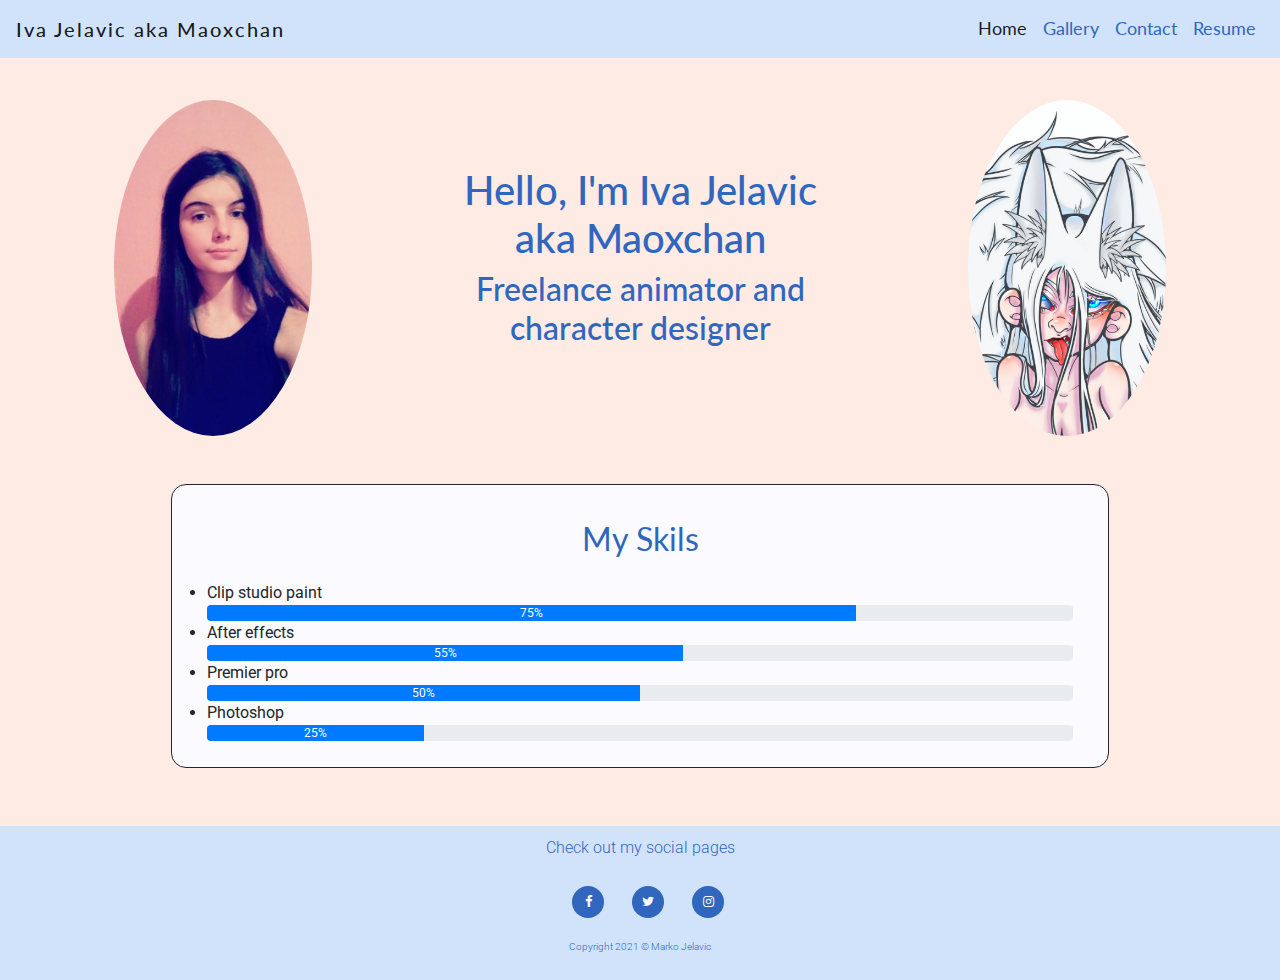
<file: index.html>
<!DOCTYPE html>
<html lang="en">
<head>
    <meta charset="UTF-8">
    <meta name="viewport" content="width=device-width, initial-scale=1.0">
    <meta name="description" content="Website Portfolio of Iva Jelavic"/>
    <meta name="author" content="Marko Jelavic"/>
    <meta name="keywords" content="Iva Jelavic, Maoxchan, Animator, Animation, 2D animation, 3D animation, Character designe, Enviroment designe, Design, Ilustration, Artwork, Drawing, Visual Effects, Cartoon"/>
    <link rel="stylesheet" href="https://stackpath.bootstrapcdn.com/bootstrap/4.5.2/css/bootstrap.min.css" type="text/css" />
    <link rel="stylesheet" href="https://stackpath.bootstrapcdn.com/font-awesome/4.7.0/css/font-awesome.min.css" type="text/css" />
    <link rel="stylesheet" href="assets/css/style.css">
    <title>Iva Jelavic</title>
    <link rel="icon" href="assets/images/LOGO.png" type="image/icon" sizes="16x16">
</head>
<body>
    <div id="page-container">
        <div id="content-wrap">
    <!-- Navbar / Taken from Bootsrap documentation and modified-->
    <div class="container-fluid">
        <nav class="navbar navbar-expand-md bg-light-blue navbar-light fixed-top">
            <a class="navbar-brand" href="index.html">Iva Jelavic aka Maoxchan</a>
            <button class="navbar-toggler collapsed" type="button" data-toggle="collapse" data-target="#collapsibleNavbar" aria-label="Toggle navigation">
            <span class="navbar-toggler-icon"></span>
            </button>
            <div class="navbar-collapse collapse" id="collapsibleNavbar">
                <ul class="navbar-nav ml-auto">
                    <li class="nav-item">
                        <a class="nav-link active" href="index.html">Home</a>
                    </li>
                    <li class="nav-item">
                        <a class="nav-link" href="gallery.html">Gallery</a>
                    </li>
                    <li class="nav-item">
                        <a class="nav-link" href="contact.html">Contact</a>
                    </li>
                    <li class="nav-item">
                        <a class="nav-link" href="assets/cv/CV.pdf" target="_blank">Resume</a>
                    </li>
                </ul>
            </div>
        </nav>
    </div>
<!--hero image section-->    
    <section id="about">
        <div class="container-fluid">
            <div class="row">
                <div class="col-md-4 about-image left-image">
                    <img  src="assets/images/Photo.jpg" class="img-fluid" alt="Iva Jelavic">
                </div>
                <div class="col-md-4 about-image personal-info center">
                    <h1>Hello, I'm Iva Jelavic aka Maoxchan</h1>
                    <h2>Freelance animator and character designer</h2>
                </div> 
                <div class="col-md-4 about-image right-image">
                    <img  src="assets/images/Maoxchan.png" class="img-fluid" alt="Iva Jelavic">
                </div>
            </div>
        </div>
    </section>
    <br><br>
    <!--my skills section-->
    <section class="container-fluid conteiner-skils">
        <div class="row skills center-skills">
            <div class="col skills-form">
                <h2 class="skills-heading">My Skils</h2>
                <div>
                    <ul>
                        <li>Clip studio paint 
                            <div class="progress">
                                <div class="progress-bar" role="progressbar" aria-valuenow="15" aria-valuemin="0" aria-valuemax="100" style="width: 75%">75%</div>
                            </div>
                        </li>
                        <li>After effects 
                            <div class="progress">
                                <div class="progress-bar" role="progressbar" aria-valuenow="15" aria-valuemin="0" aria-valuemax="100" style="width: 55%">55%</div>
                            </div>
                        </li>
                        <li>Premier pro 
                            <div class="progress">
                                <div class="progress-bar" role="progressbar" aria-valuenow="35" aria-valuemin="0" aria-valuemax="100" style="width: 50%">50%</div>
                            </div>
                        </li>
                        <li>Photoshop 
                            <div class="progress">
                                <div class="progress-bar" role="progressbar" aria-valuenow="45" aria-valuemin="0" aria-valuemax="100" style="width: 25%">25%</div>
                            </div>
                        </li>
                    </ul>
                </div>
            </div>
        </div>
    </section>
    <br><br>
    </div>
  <footer class="container-fluid">
        <div id="footer-details" class="row justify-content-center no-gutters">
            <div class="col">
                <p class=" general-sub">Check out my social pages</p>
                <ul class="inline-block social-links">
                    <li class="list-inline-item ml-3">
                        <a target="_blank" href="https://www.facebook.com/">
                            <i class="fa fa-facebook" aria-hidden="true"></i>
                            <span class="sr-only">Facebook</span>
                        </a>
                    </li>
                    <li class="list-inline-item ml-3">
                        <a target="_blank" href="https://www.twitter.com/">
                            <i class="fa fa-twitter" aria-hidden="true"></i>
                            <span class="sr-only">Twitter</span>
                        </a>
                    </li>
                    <li class="list-inline-item ml-3">
                        <a target="_blank" href="https://www.instagram.com/">
                            <i class="fa fa-instagram" aria-hidden="true"></i>
                            <span class="sr-only">Instagram</span>
                        </a>
                    </li>
                </ul>
                 <p class="copyright general-sub">Copyright 2021 © Marko Jelavic</p>
            </div>
        </div>
    </footer>
    </div>
    <script src="https://code.jquery.com/jquery-3.5.1.slim.min.js" integrity="sha384-DfXdz2htPH0lsSSs5nCTpuj/zy4C+OGpamoFVy38MVBnE+IbbVYUew+OrCXaRkfj" crossorigin="anonymous"></script>
    <script src="https://cdn.jsdelivr.net/npm/popper.js@1.16.1/dist/umd/popper.min.js" integrity="sha384-9/reFTGAW83EW2RDu2S0VKaIzap3H66lZH81PoYlFhbGU+6BZp6G7niu735Sk7lN" crossorigin="anonymous"></script>
    <script src="https://cdn.jsdelivr.net/npm/bootstrap@4.5.3/dist/js/bootstrap.min.js" integrity="sha384-w1Q4orYjBQndcko6MimVbzY0tgp4pWB4lZ7lr30WKz0vr/aWKhXdBNmNb5D92v7s" crossorigin="anonymous"></script>

</body>
</html>
</file>
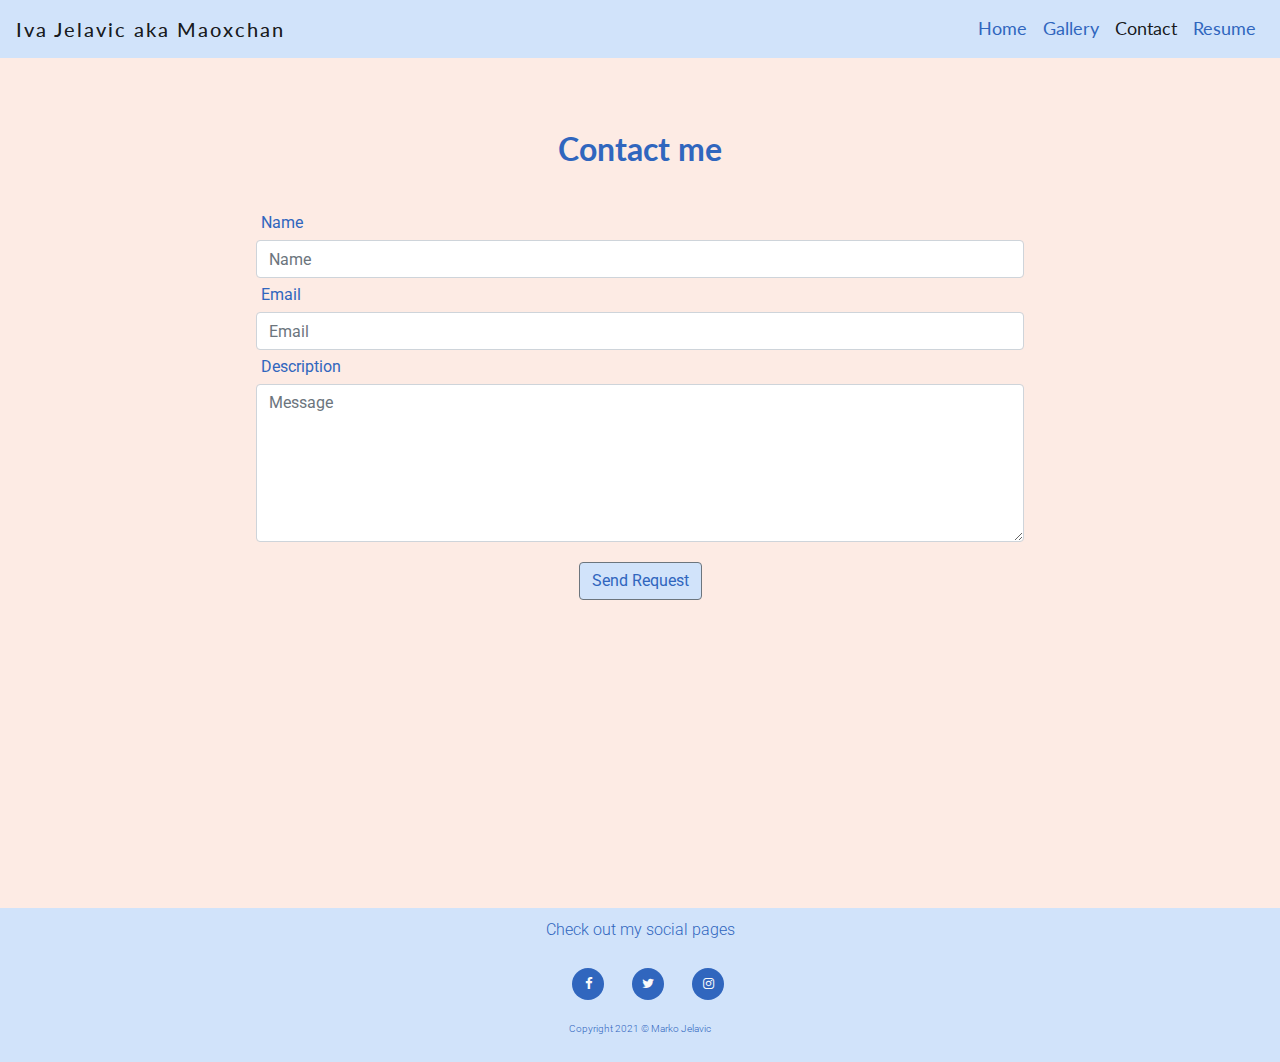
<file: contact.html>
<!DOCTYPE html>
<html lang="en">
<head>
    <meta charset="UTF-8">
    <meta name="viewport" content="width=device-width, initial-scale=1.0">
    <meta name="description" content="Website Portfolio of Iva Jelavic"/>
    <meta name="author" content="Marko Jelavic"/>
    <meta name="keywords" content="Iva Jelavic, Maoxchan, Animator, Animation, 2D animation, 3D animation, Character designe, Enviroment designe, Design, Ilustration, Artwork, Drawing, Visual Effects, Cartoon"/>
    <link rel="stylesheet" href="https://stackpath.bootstrapcdn.com/bootstrap/4.5.2/css/bootstrap.min.css" type="text/css" />
    <link rel="stylesheet" href="https://stackpath.bootstrapcdn.com/font-awesome/4.7.0/css/font-awesome.min.css" type="text/css" />
    <link rel="stylesheet" href="assets/css/style.css">
    <title>Iva Jelavic</title>
    <link rel="icon" href="assets/images/LOGO.png" type="image/icon" sizes="16x16">
</head>
<body>
    <!-- Navbar / Taken from Bootsrap documentation and modified-->
    <div class="container-fluid">
        <nav class="navbar navbar-expand-md bg-light-blue navbar-light fixed-top">
            <a class="navbar-brand" href="index.html">Iva Jelavic aka Maoxchan</a>
            <button class="navbar-toggler" type="button" data-toggle="collapse" data-target="#collapsibleNavbar" aria-label="Toggle navigation">
            <span class="navbar-toggler-icon"></span>
            </button>
            <div class="collapse navbar-collapse" id="collapsibleNavbar">
                <ul class="navbar-nav ml-auto">
                    <li class="nav-item">
                        <a class="nav-link" href="index.html">Home</a>
                    </li>
                    <li class="nav-item">
                        <a class="nav-link" href="gallery.html">Gallery</a>
                    </li>
                    <li class="nav-item active">
                        <a class="nav-link" href="contact.html">Contact</a>
                    </li>
                    <li class="nav-item">
                        <a class="nav-link" href="assets/cv/CV.pdf" target="_blank">Resume</a>
                    </li>
                </ul>
            </div>
        </nav>
    </div>
    <!-- Contact / Taken from Bootsrap documentation and modified -->
    <section class="container-fluid container-contact">
        <div class="row">
            <div class="col">
                <h2 class="contact-heading text-center">Contact me</h2>
                <div class="center-form">
                    <form>
                        <label class="form-label" for="fullname">Name</label>
                        <input type="text" name="name" id="fullname" class="form-control" placeholder="Name" required />
                        <label class="form-label" for="emailaddress">Email</label>
                        <input type="email" name="email" id="emailaddress" class="form-control" placeholder="Email" required />
                        <label class="form-label" for="contact-reason">Description</label>
                        <input id="contact-reason"  style="display:none">
                        <textarea rows="6" name="message" id="projectsummary" class="form-control" placeholder="Message" required></textarea>
                        <div class="form-row text-center">
                            <div class="col">
                                <button type="submit" class="btn btn-secondary">Send Request</button>
                            </div>
                        </div>
                    </form>
                </div>

            </div>
        </div>
    </section>
    <br><br><br><br><br><br><br><br><br><br><br><br>
    <footer class="container-fluid">
        <div id="footer-details" class="row justify-content-center no-gutters">
            <div class="col">
                <p class="general-sub">Check out my social pages</p>
                <ul class="inline-block social-links">
                    <li class="list-inline-item ml-3">
                        <a target="_blank" href="https://www.facebook.com/">
                            <i class="fa fa-facebook" aria-hidden="true"></i>
                            <span class="sr-only">Facebook</span>
                        </a>
                    </li>
                    <li class="list-inline-item ml-3">
                        <a target="_blank" href="https://www.twitter.com/">
                            <i class="fa fa-twitter" aria-hidden="true"></i>
                            <span class="sr-only">Twitter</span>
                        </a>
                    </li>
                    <li class="list-inline-item ml-3">
                        <a target="_blank" href="https://www.instagram.com/">
                            <i class="fa fa-instagram" aria-hidden="true"></i>
                            <span class="sr-only">Instagram</span>
                        </a>
                    </li>
                </ul>
                 <p class="copyright general-sub">Copyright 2021 © Marko Jelavic</p>
            </div>
        </div>
    </footer>
    <script src="https://code.jquery.com/jquery-3.5.1.slim.min.js" integrity="sha384-DfXdz2htPH0lsSSs5nCTpuj/zy4C+OGpamoFVy38MVBnE+IbbVYUew+OrCXaRkfj" crossorigin="anonymous"></script>
    <script src="https://cdn.jsdelivr.net/npm/popper.js@1.16.1/dist/umd/popper.min.js" integrity="sha384-9/reFTGAW83EW2RDu2S0VKaIzap3H66lZH81PoYlFhbGU+6BZp6G7niu735Sk7lN" crossorigin="anonymous"></script>
    <script src="https://cdn.jsdelivr.net/npm/bootstrap@4.5.3/dist/js/bootstrap.min.js" integrity="sha384-w1Q4orYjBQndcko6MimVbzY0tgp4pWB4lZ7lr30WKz0vr/aWKhXdBNmNb5D92v7s" crossorigin="anonymous"></script>

</body>
</html>
</file>
<file: assets/css/style.css>
@import url('https://fonts.googleapis.com/css2?family=Lato:wght@100;300;400;700&family=Roboto:wght@100;300;400;500;700&display=swap');

/*--General--*/

* {
    margin: 0;
    padding: 0;
}

body {
    padding-top:100px;
    background-color: #FDEBE4;
}

.uppercase {
    text-transform: uppercase;
}

.general-sub {
    font-family: 'Roboto', sans-serif;
    font-weight: 300;
    color: #3066be;
    padding-bottom: 10px;
}

.inline-block {
    display: inline-block;
}


/*--Colours--*/

.bg-light-blue {
    background-color: #d1e3fa;
}


.hvr-border-fade::before {
    color: #3066be;
}


/*--Navigation--*/

.navbar-light .navbar-nav .nav-link {
    font-family: 'Lato', sans-serif;
    font-size: 1.1rem;
    font-weight: normal;
    color: #3066be;
}

.navbar-brand {
	font-family: 'Lato', sans-serif;
	font-weight: 500;
    letter-spacing: 2px;
    color: #3066be;
}


/*--Footer Copied from resume-miniproject-bootstrap4 - Code Institute - modified--*/


footer {
    background-color: #d1e3fa;
    color: #3066be;
    min-height: 30px;
    margin: 0;
    padding-top: 10px;
    padding-bottom: 0;
    bottom:0;
}


.social-links {
    padding-bottom: 5px;
}

.social-links li a i {
    width: 32px;
    height: 32px;
    padding: 12px 0;
    border-radius: 50%;
    font-size: 13px;
    line-height: 7px;
    text-align: center;
    color: #fafafa;
    background: #3066be;
    transition: all 0.35s ease-in-out;
    -moz-transition: all 0.35s ease-in-out;
    -webkit-transition: all 0.35s ease-in-out;
    -o-transition: all 0.35s ease-in-out;
}

.social-links li a i:hover {
    background: #8f8f8f;

}

#footer-details {
    padding: 0;
    text-align: center;
}

.copyright {
    font-size: 10px;
}
/*--index--*/

.personal-info {
    text-align: center;
    font-family: 'Lato', sans-serif;
    font-weight: bold;
    color:  #3066be;
    padding-bottom: 15px;
}

.img-fluid {
    max-width: 80%;
    height: auto;
    border-radius: 50%;
} 



.skills {
    padding: 10px 20px;
    border: solid 1px #232534;
    border-radius: 15px;
    background-color: #fafaff;
   
}

.skills-heading {
    text-align: center;
    font-family: 'Lato', sans-serif;
    font-weight: normal;
    color:  #3066be;
    padding: 15px;
}

.center-skills {
    padding-top: 20px;
    margin: 0 auto;
    max-width: 75%;
}

.skillset-tech-subgroup {
    margin: 10px;
    padding: 10px 20px;
    border: solid 1px #232534;
    border-radius: 3px;
    background-color: #fafaff;
}

.conteiner-skils {
    padding-bottom: 10px;
}

.center {
  margin: auto;
  width: 50%;
}

#about img {
  display: block;
  margin-left: auto;
  margin-right: auto;
  width: 50%;
}

/*--Gallery Taken from https://www.w3schools.com/css/css_image_gallery.asp and modified--*/

.title {
    text-align: center;
    font-family: 'Lato', sans-serif;
    font-weight: bold;
    color:  #3066be;
    padding-bottom: 15px;
}

div.gallery {
  border: 1px solid #ccc;
}

div.gallery:hover {
  border: 1px solid #777;
}


div.gallery img {
  width: 100%;
  height: auto;
}

div.desc {
  padding: 15px;
  text-align: center;
  font-family: 'Lato', sans-serif;
  font-weight: bold;
  color:  #3066be;

}

* {
  box-sizing: border-box;
}

.responsive {
  padding: 0 6px;
  float: left;
  width: 33.33333%;
}

.clearfix:after {
  content: "";
  display: table;
  clear: both;
}

#artwork {
    clear: both;
    line-height: 0;
    column-count: 4;
    column-gap: 0px;
    padding-bottom: 10px;
}

video {
  max-width: 100%;
  height: auto;
}
 
#artwork img {
    width: 100%;
}


@media only screen and (max-width: 943px) {
    .responsive {
    width: 50%;
    margin: 6px 0;
    }
    #artwork {
    column-count: 3;
    }
}

@media only screen and (max-width: 800px) {
    .responsive {
    width: 100%;
    }
    #artwork {
    column-count: 2;
    }
}

/*--Contact  Copied from resume-miniproject-bootstrap4 - Code Institute - modified--*/


.contact-heading {
    text-align: center;
    font-family: 'Lato', sans-serif;
    font-weight: bold;
    color:  #3066be;
    padding-top: 30px;
}

.center-form {
    padding-top: 20px;
    margin: 0 auto;
    max-width: 75%;
}

button[type="submit"] {
    margin-top: 20px;
    margin-bottom: 10px;
    color: #3066be;
    background-color: #d1e3fa;
}

label{
  display: inline-block;
  margin: 5px  5px;
  font-size: 16px;
  font-family: "Roboto", sans-serif;
  color: #3066be;
}

form {
    max-width:768px;
    width:100%;
    margin: 10px auto;
}
</file>
